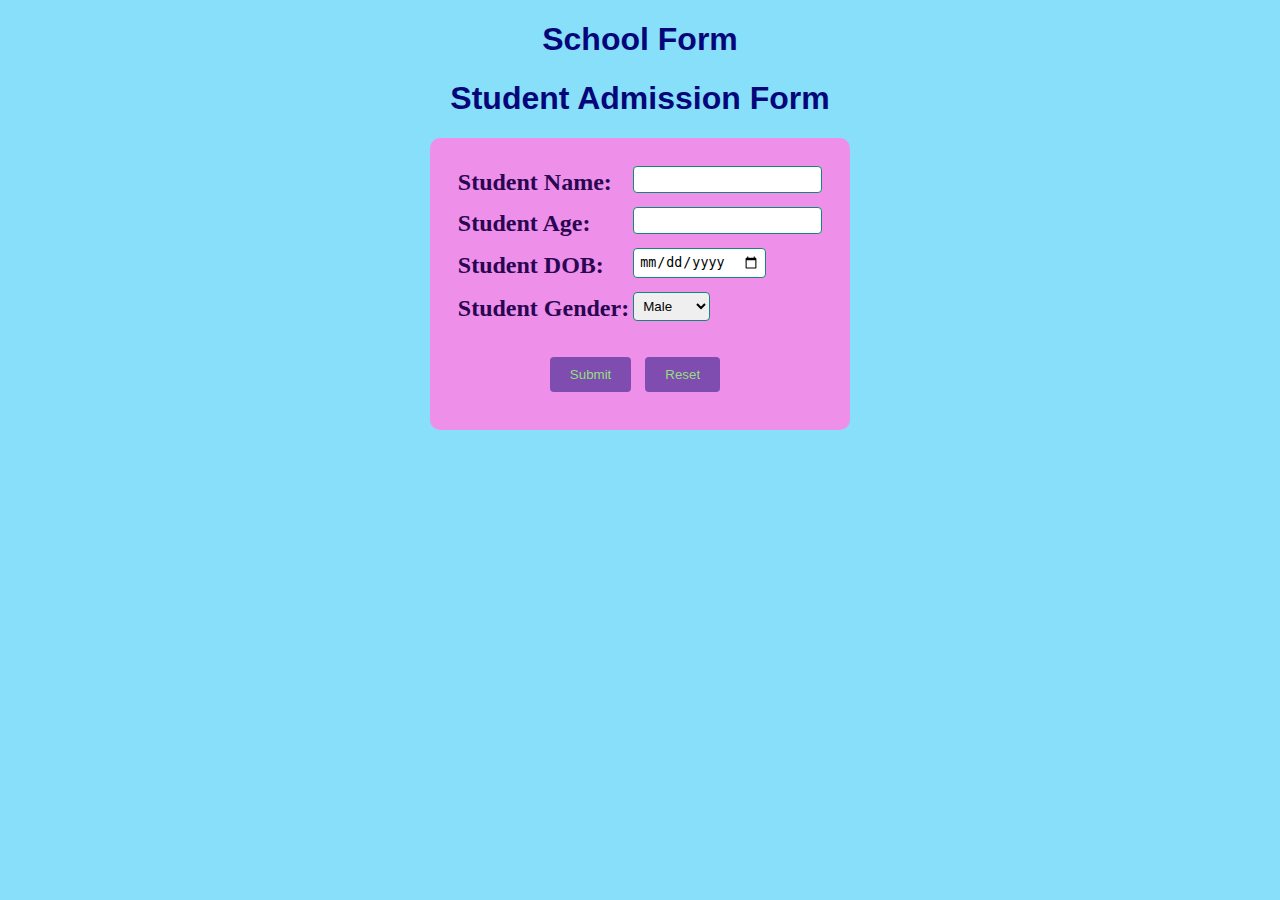
<file: index.html>
<!DOCTYPE html>
<html>
<head>   
<title>Student Admission Form (2025)</title>
<link href="style.css" rel="stylesheet"/>
<script>
    function confirmReset() {
      return confirm("Are you sure you want to reset the form?");
    }
    function confirmSubmit() {
      return confirm("Are you sure you want to submit the form?");
    }
  </script>
</head>

<body>
   <div>
    <h1>School Form</h1>
    <h1>Student Admission Form</h1> 
   </div> 
    <div class="studentForm">
        <form action="#">
            <table class="studentTable">
                <tr>
                    <td>
                        <label for="sname" class="inpLabel">Student Name:</label>
                    </td>
                    <td>
                        <input type="text" id="sname" name="sname" value="">
                    </td>
                </tr>
                <tr>
                    <td>
                        <label for="sage" class="inpLabel">Student Age:</label>
                    </td>
                    <td>
                        <input type="number" id="sage" name="sage" value="">
                    </td>
                </tr>
                <tr>
                    <td>
                        <label for="sdob" class="inpLabel">Student DOB:</label>
                    </td>
                    <td>
                        <input type="date" id="sdob" name="sdob" value="">
                    </td>
                </tr>
                <tr>
                    <td>
                        <label for="sgender" class="inpLabel">Student Gender:</label>
                    </td>
                    <td>
                        <select id="sgender" name="sgender">
                            <option value="male">Male</option>
                            <option value="female">Female</option>
                            <option value="other">Other</option>
                        </select>
                    </td>
                </tr>
                <tr>
                    <td colspan="2">
                        <br />
                    </td>
                </tr>
                <tr>
                    <th colspan="2">
                        <input type="submit" value="Submit" onclick="return confirmSubmit();">
                        <input type="reset" value="Reset" onclick="return confirmReset();">
                    </th>
                </tr>
            </table>
        </form>
    </div>
</body>

</html>
</file>
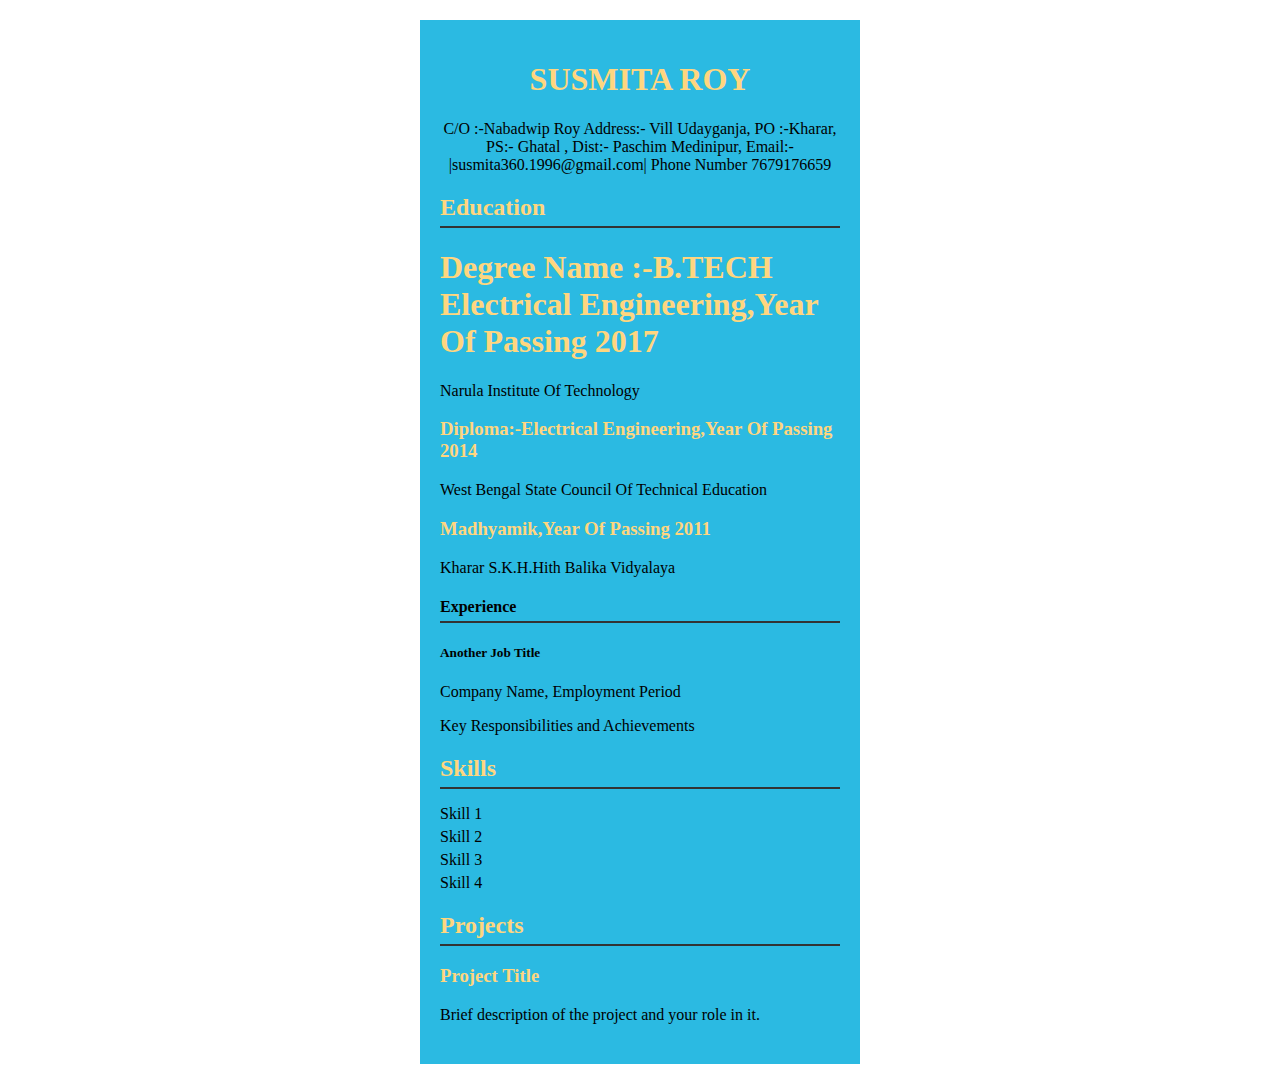
<file: index cv.html>
<!DOCTYPE html>
<html lang="en">
 <head>
<meta charset="Utf-8">
<meta name="viewport" content="width=device-width, initial-scale=1.0">
<title>My CV</title>
<style>
body {
    font-family: Susmita Roy, sana-serif;margin: 10;
    padding: 10;
    background-coloor: rgb(255, 119, 0)
}
.container {
    max-width: 400px;
    margin: 20px auto;
    background-color: rgb(43, 186, 226);
    padding: 20px;
    box-shadow: 10px;
}
h1, h2, h3 {
    color:rgb(255, 214, 127);
}
.header, .section {
    margin-bottom: 20px;
}
.header {
    text-align: center;
}
.section-title {
    border-bottom: 2px solid #333333;
    padding-bottom: 5px;
    margin-bottom: 10px;
}
ul {
    list-style-type: none;
    padding: 0;  
}
li {
    margin-bottom: 5px;
}
.contact-info {
    text-align: center;
}
</style>
 </head> 
 <body>
    <div class="container"> 
     <div class="header">
   <h1>SUSMITA ROY</h1>
   <p class="contact-info"> C/O :-Nabadwip Roy 
    Address:- Vill Udayganja,
    PO :-Kharar, 
    PS:- Ghatal ,
    Dist:- Paschim Medinipur,
    Email:-|susmita360.1996@gmail.com|
    Phone Number 7679176659</p>      
    </div>
    <div class="section">
      <h2 class="section-title">Education</h2>
      <ul>
       <li>
        <h1>Degree Name :-B.TECH Electrical Engineering,Year Of Passing 2017</h1>
        <p>Narula Institute Of Technology</p>
        <h3>Diploma:-Electrical Engineering,Year Of Passing 2014</h3>
        <p>West Bengal State Council Of Technical Education</p>
        <h3>Madhyamik,Year Of Passing 2011</h3>
        <p>Kharar S.K.H.Hith Balika Vidyalaya</p>
       </li> 
      </ul>  
    </div>
    <div class="section">
     <h4 class="section-title">Experience</h4>
     <ul>
    <li>
       <h5>Another Job Title</h5>
       <p>Company Name, Employment Period</p>
       <p>Key Responsibilities and Achievements</p>
    </li>
     </ul>   
    </div>
    <div class="section">
     <h2 class="section-title">Skills</h2> 
     <ul>
     <li>Skill 1</li>
     <li>Skill 2</li>
     <li>Skill 3</li>
     <li>Skill 4</li>   
     </ul>  
    </div>
    <div class="section">
    <h2 class="section-title">Projects</h2>
    <ul>
        <li>
            <h3>Project Title</h3>
            <p>Brief description of the project and your role in it.</p>
        </li>
    </ul>
    </div>
 </body>  
</html>
</file>
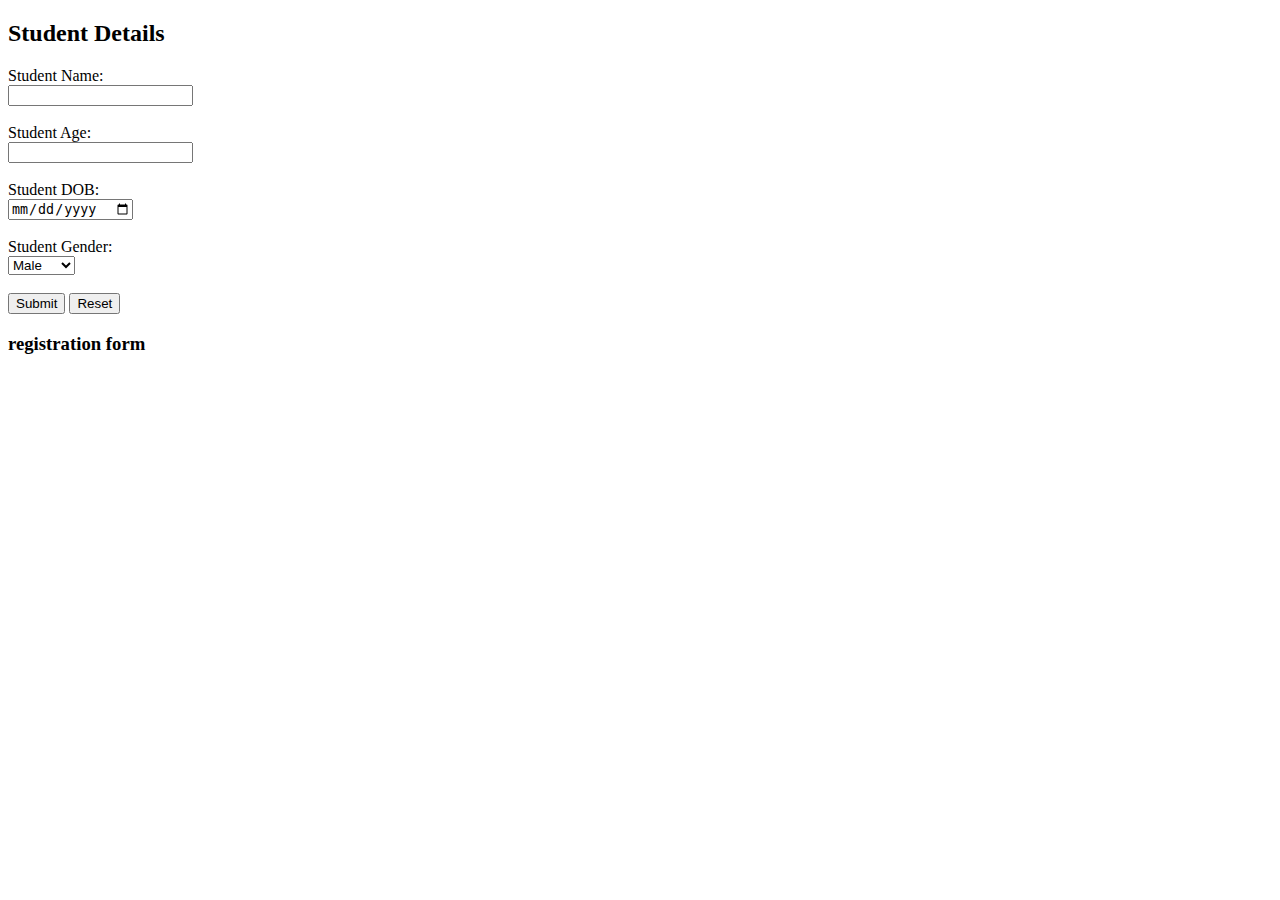
<file: index form.html>
<!DOCTYPE html>
<html>
<body>
<div class="maincontant" id="">
  
  <header class="abc">


    <h2>Student Details </h2>  
  </header>
<div class="studentForm">
  <form action="#">
    <label for="sname">Student Name:</label><br>
    <input type="text" id="sname" name="sname"value=""><br><br>
    <label for="sage">Student Age:</label><br>
    <input type="number" id="sage" name="sage" value=""><br><br>
    <label for="sdob">Student DOB:</label><br>
    <input type="date" id="sdob" name="sdob" value=""><br><br>
    <label for="sgender">Student Gender:</label><br>
    <select id ="text" id="sgender" name="sgender" value=""><br><br>
      <option value="male">Male</option>
      <option value="female">Female</option>
      <option value="other">Other</option>
    </select><br><br>
    <button type="submit" value="Submit">Submit</button>
    <button type="reset" value="Reset">Reset</button>
  </form>

  <h3>registration form</h3></h3>

</div>

</body>
</html>
</file>
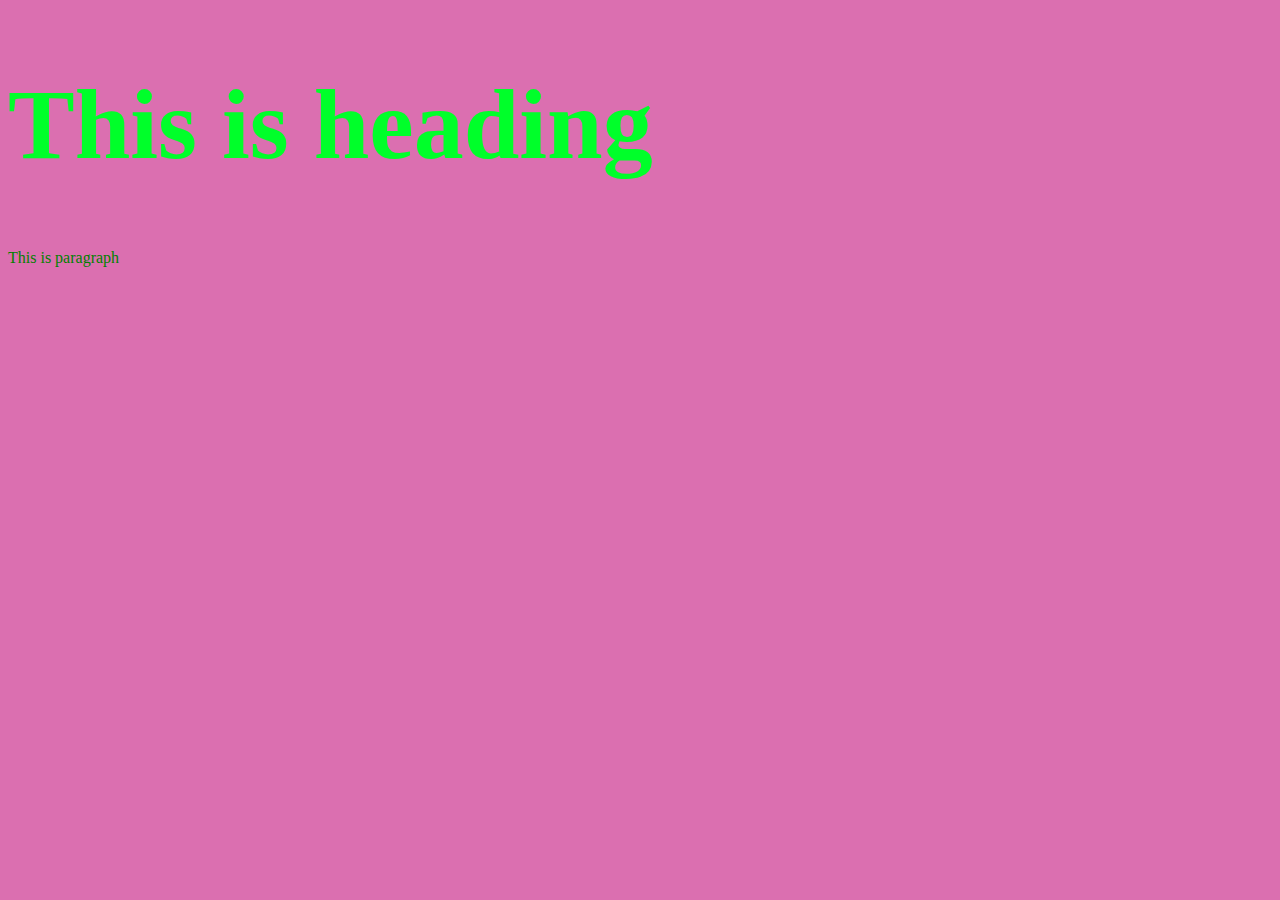
<file: index styel.html>
<!DOCTYPE html>
<html>
<head>
    <style>
     body {background-color: rgb(219, 111, 176);} 
     h1 {color :rgb(0, 255, 42); font-size: 100px;} 
     p {color: green; font-size:font-size: 60px;} 
    </style>   
<body>
<h1>This is heading</h1>
<p>This is paragraph</p>


</body>
</html>
</file>
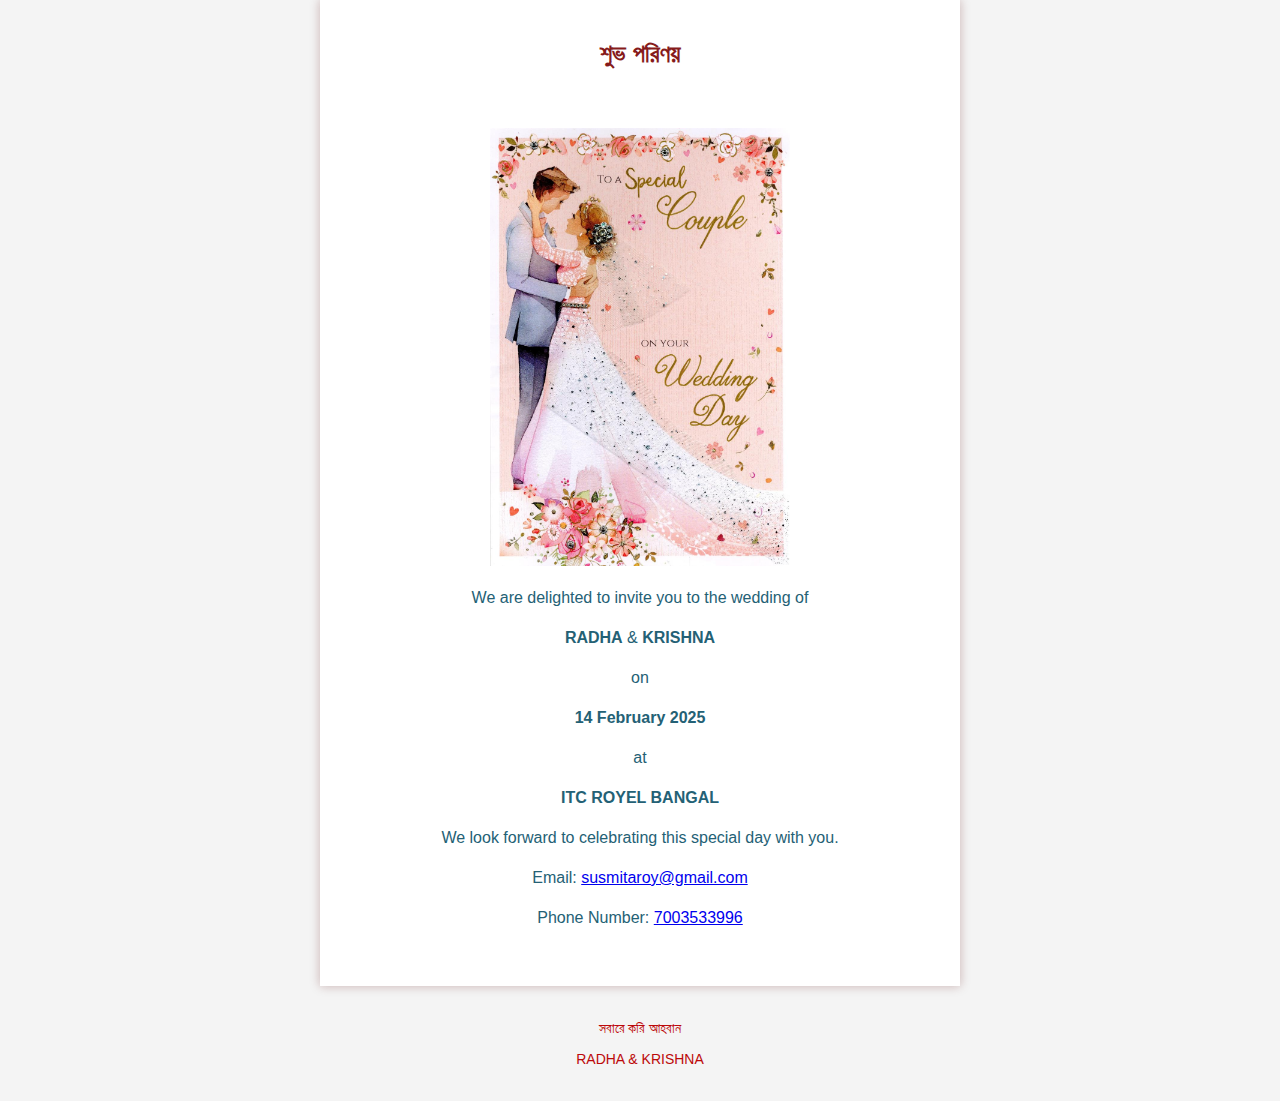
<file: emailtemplate.html/emailtemplate.html>
<!DOCTYPE html>
<html lang="en">
<head>
    <meta charset="UTF-8">
    <meta name="viewport" content="width=device-width, initial-scale=1.0">
    <title>Marriage Invitation</title>
    <style>
        body {
            font-family: Arial, sans-serif;
            background-color: #f4f4f4;
            margin: 0;
            padding: 0;
        }
        .container {
            width: 100%;
            max-width: 600px;
            margin: 0 auto;
            background-color: #fff;
            padding: 20px;
            box-shadow: 0 0 10px rgba(91, 12, 12, 0.283);
        }
        .header {
            text-align: center;
            padding: 20px 0;
        }
        .header h1 {
            margin: 0;
            font-size: 24px;
            color: #861b1b;
        }
        .content {
            padding: 20px;
            text-align: center;
        }
        .content p {
            font-size: 16px;
            color: #246175;
            line-height: 1.5;
        }
        .content img {
            max-width: 100%;
            height: auto;
            width: 300px; /* Set the desired width */
            margin-top: 20px;
        }
        .footer {
            text-align: center;
            padding: 20px 0;
            font-size: 14px;
            color: #bc0909;
        }
        

    </style>
</head>
<body>
    <div class="container">
        <div class="header">
            <h1>শুভ পরিণয়</h1>
        </div>
        <div class="content">
            <img src="weddingimage.jpg" alt="weddingimage.jpg">
            <p>We are delighted to invite you to the wedding of</p>
            <p><strong>RADHA</strong> & <strong>KRISHNA </strong></p>
            <p>on</p>
            <p><strong>14 February 2025</strong></p>
            <p>at</p>
            <p><strong>ITC ROYEL BANGAL</strong></p>
            <p>We look forward to celebrating this special day with you.</p>
            <p>Email: <a href="mailto:susmitaroy@gmail.com">susmitaroy@gmail.com</a></p>
            <p>Phone Number: <a href="phonenumber:7003533996">7003533996</a></p>
        </div>
        </div>
        <div class="footer">
            <p>সবারে করি আহবান</p>
            <p>RADHA & KRISHNA</p>
        </div>
    </div>
</body>
</html>
</file>
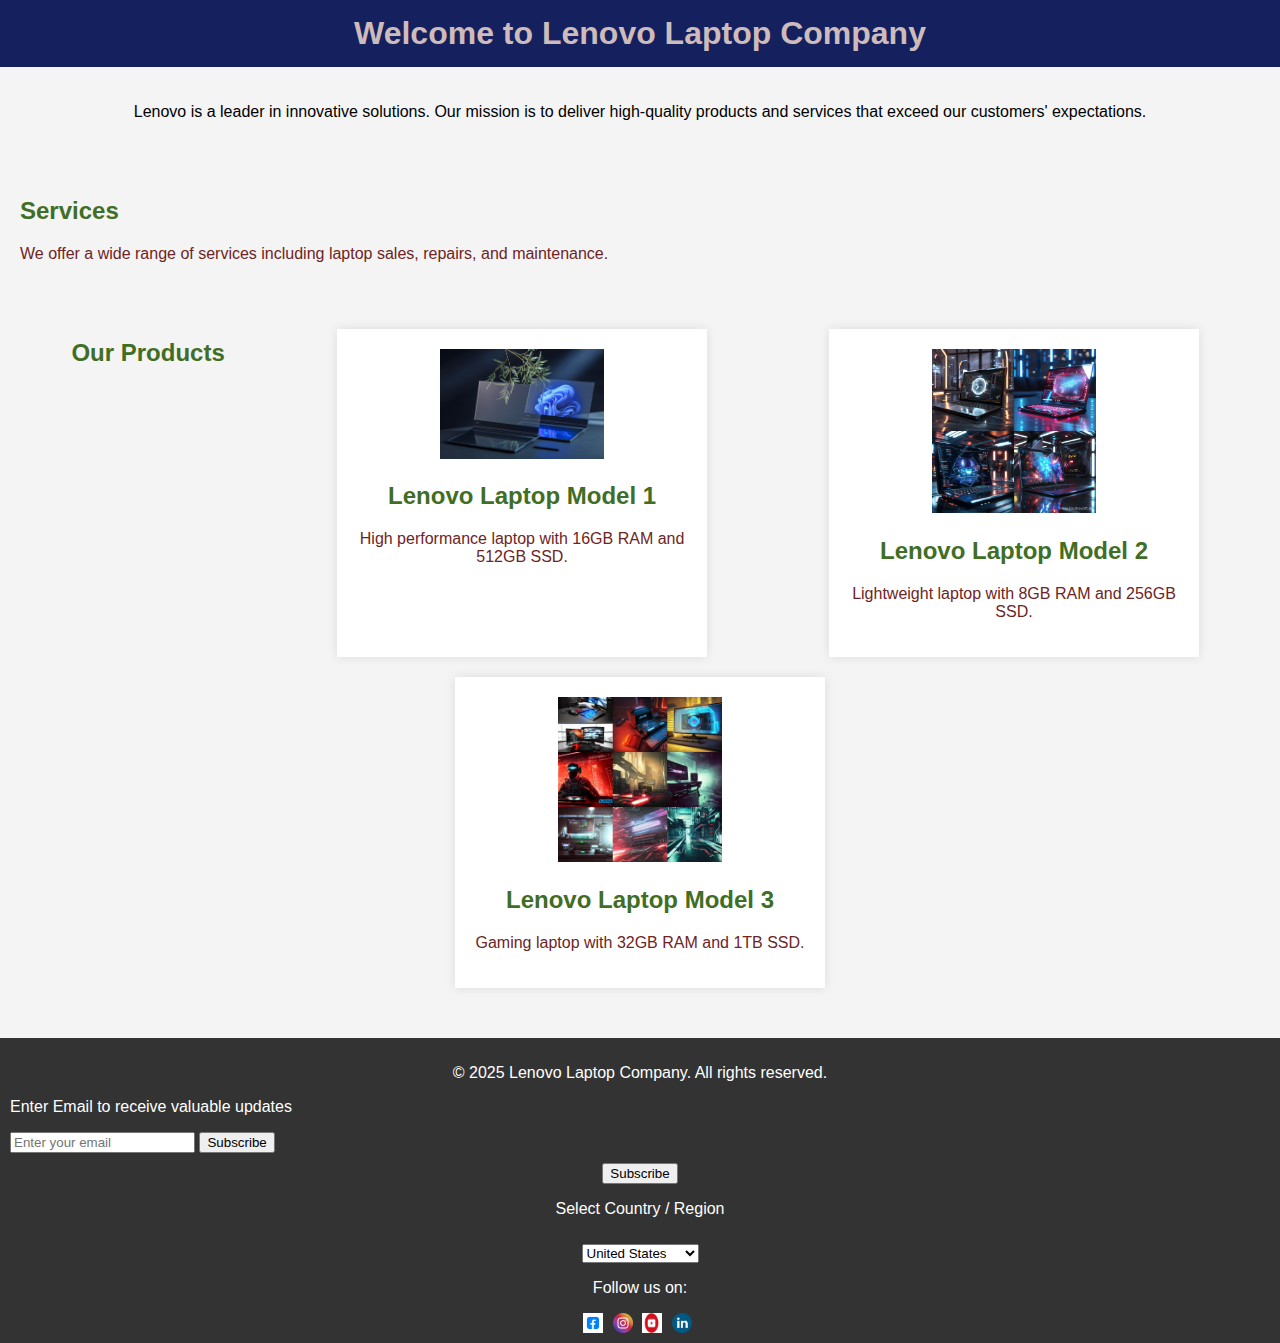
<file: lenovo style.html/laptop.html>
<!DOCTYPE html>
<html lang="en">
<head>
    <meta charset="UTF-8">
    <meta name="viewport" content="width=device-width, initial-scale=1.0">
    <title>Lenovo Laptop Company</title>
    <style>
        body {
            font-family: Arial, sans-serif;
            margin: 0;
            padding: 0;
            background-color: #f4f4f4;
        }
        .header {
            background-color: #14215e;
            color: rgb(206, 187, 187);
            padding: 15px 20px;
            text-align: center;
        }
        .header h1 {
            margin: 0;
        }
        .content {
            padding: 20px;
            text-align: center;
        }
        .services, .products {
            padding: 20px;
        }
        .services h2, .products h2 {
            color: #3f6e24;
        }
        .services p, .products p {
            color: #6e2424;
        }
        .products {
            display: flex;
            flex-wrap: wrap;
            justify-content: space-around;
        }
        .product {
            background-color: white;
            box-shadow: 0 0 10px rgba(0, 0, 0, 0.1);
            margin: 10px;
            padding: 20px;
            width: calc(33% - 40px);
            box-sizing: border-box;
            text-align: center;
        }
        .product img {
            max-width: 50%;
            height: auto;
        }
        .footer {
            background-color: #333;
            color: white;
            text-align: center;
            padding: 10px;
            margin-top: 20px;
        }
        .footer a {
            color: rgb(44, 37, 37);
            margin: 0 10px;
            text-decoration: none;
        }
        .footer select {
            margin-top: 10px;
        }
        .footer img {
            width: 20px;
            height: 20px;
            vertical-align: middle;
            margin-right: 5px;
        }
        .footer .email-section, .footer .email-section {
            margin-bottom: 10px;
            position: left;
            text-align: left;
            left: 10px;
            top: 10px;
        }
    </style>
</head>
<body>
    <div class="header">
        <h1>Welcome to Lenovo Laptop Company</h1>
    </div>
    <div class="content">
        <p>Lenovo is a leader in innovative solutions. Our mission is to deliver high-quality products and services that exceed our customers' expectations.</p>
    </div>
    <div class="services">
        <h2>Services</h2>
        <p>We offer a wide range of services including laptop sales, repairs, and maintenance.</p>
    </div>
    <div class="products">
        <h2>Our Products</h2>
        <div class="product">
            <img src="Laptop1.jpg" alt="Laptop1">
            <h2>Lenovo Laptop Model 1</h2>
            <p>High performance laptop with 16GB RAM and 512GB SSD.</p>
        </div>
        <div class="product">
            <img src="Laptop2.webp" alt="Laptop2">
            <h2>Lenovo Laptop Model 2</h2>
            <p>Lightweight laptop with 8GB RAM and 256GB SSD.</p>
        </div>
        <div class="product">
            <img src="Laptop3.webp" alt="Laptop3">
            <h2>Lenovo Laptop Model 3</h2>
            <p>Gaming laptop with 32GB RAM and 1TB SSD.</p>
        </div>
    </div>
    <div class="footer">
        <p>&copy; 2025 Lenovo Laptop Company. All rights reserved.</p>
        <div class="email-section">
            <p>Enter Email to receive valuable updates</p>
            <input type="email" placeholder="Enter your email">
            <button type="submit">Subscribe</button>
            </div>
        <button type="submit">Subscribe</button>
        <p>Select Country / Region</p>
        <select>
            <option value="us">United States</option>
            <option value="uk">United Kingdom</option>
            <option value="in">India</option>
            <option value="au">Australia</option>
            <!-- Add more options as needed -->
        </select>
        <p>Follow us on:</p>
        <img src="fb.jpeg" alt=fb>
         <img src="ins.png" alt=ins>
         <img src="youtube.jpeg" alt=youtube>
        <img src="li.png" alt=li>
    </div>
</body>
</html>
</file>
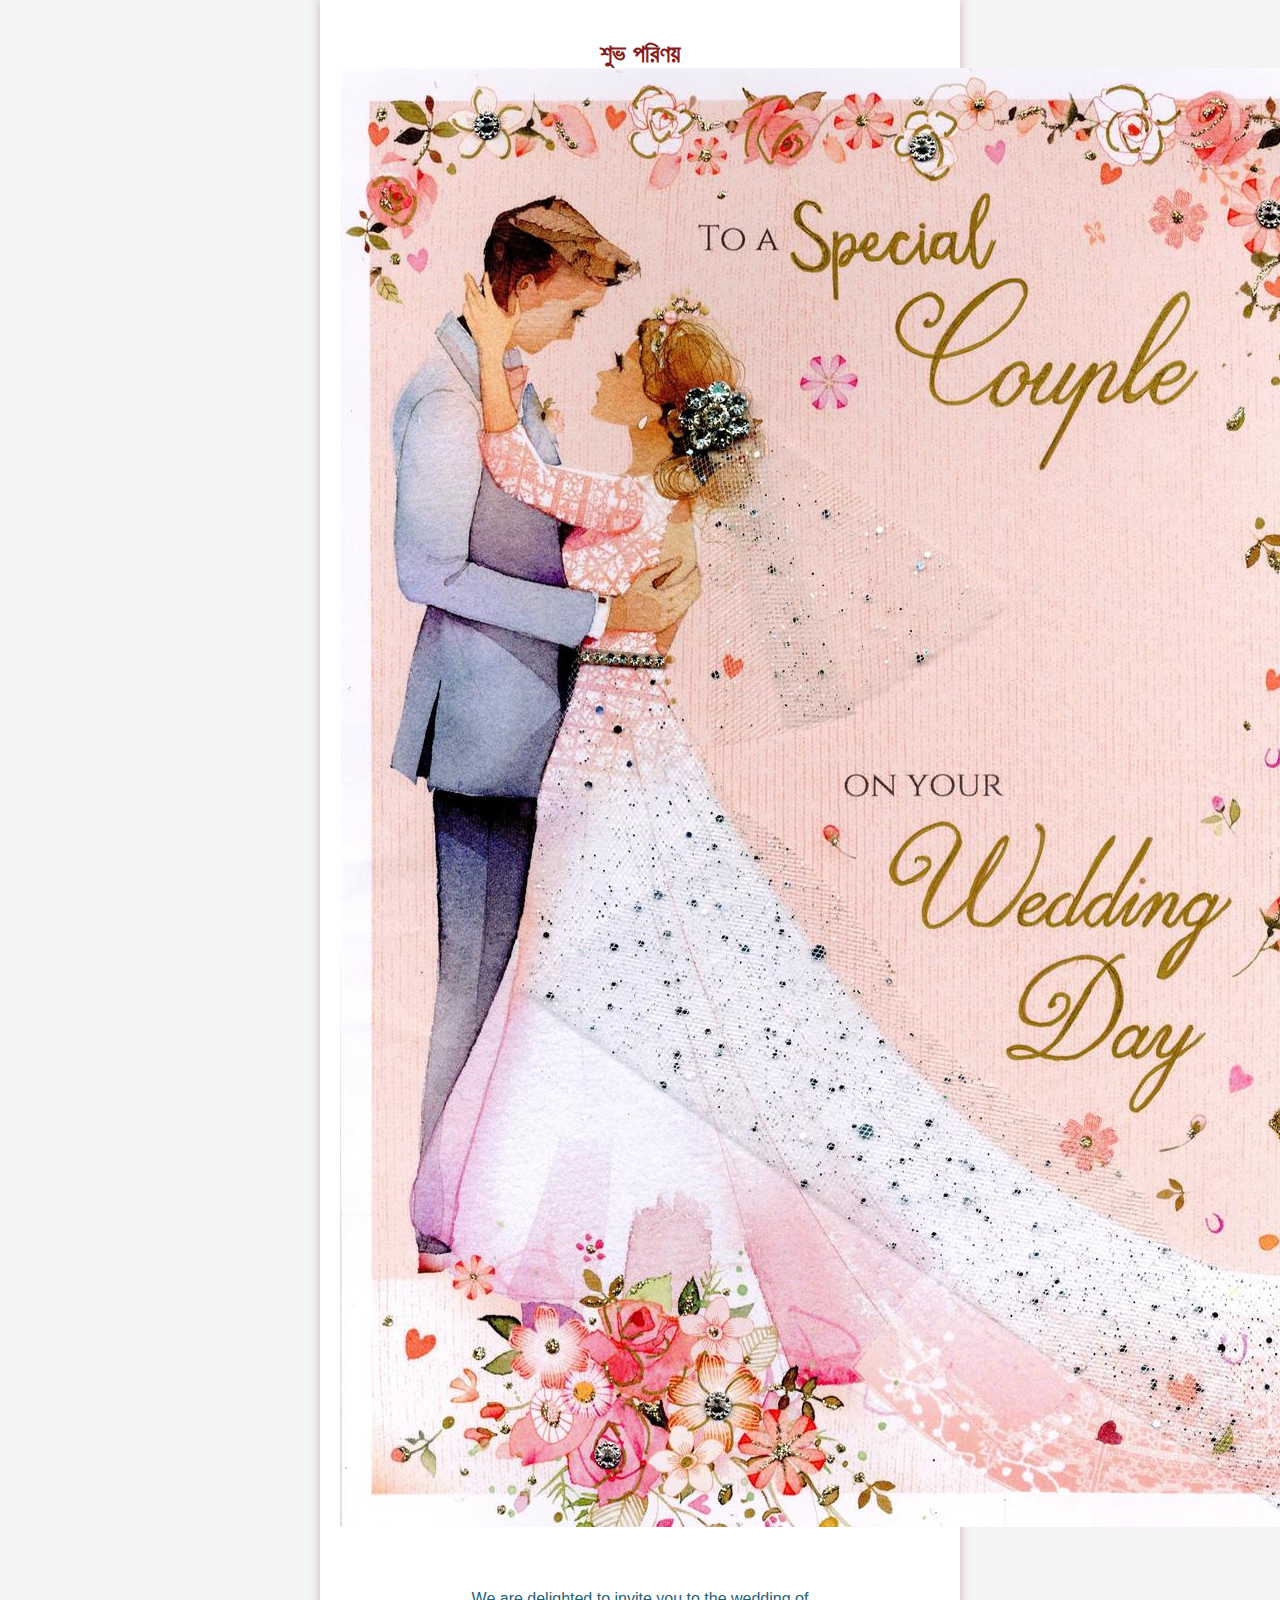
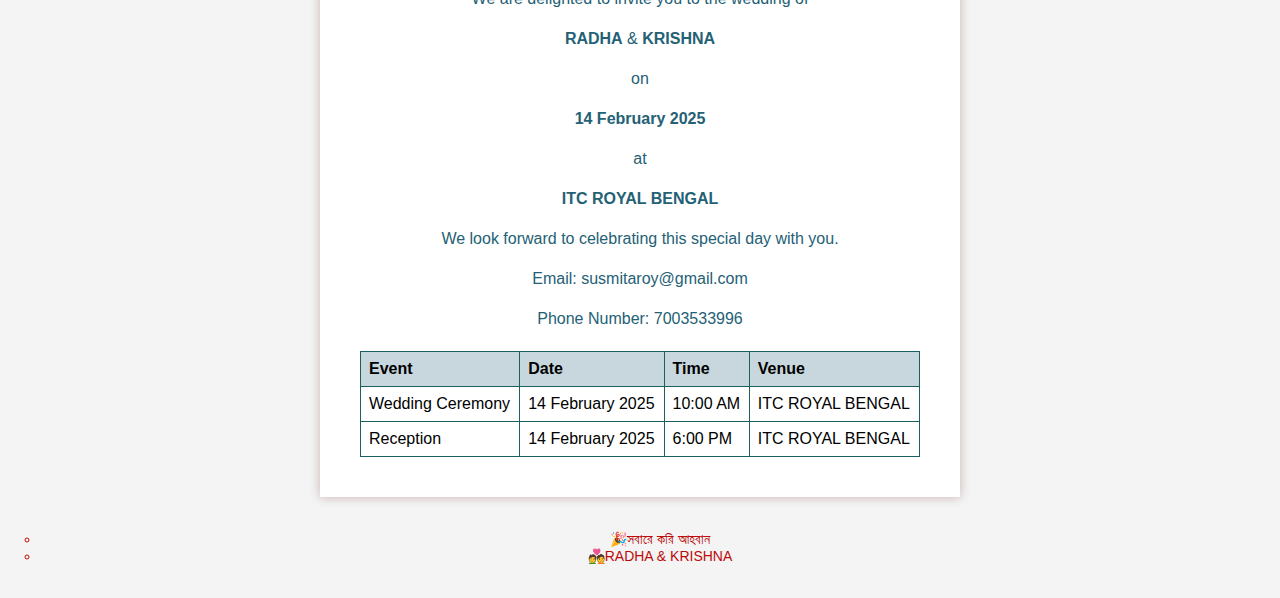
<file: susmita email/emailabcd.html>
<!DOCTYPE html>
<html lang="en">
<head>
    <meta charset="UTF-8">
    <meta name="viewport" content="width=device-width, initial-scale=1.0">
    <title>Marriage Invitation</title>
    <style>
        body {
            font-family: Arial, sans-serif;
            background-color: #f4f4f4;
            margin: 0;
            padding: 0;
        }
        .container {
            width: 100%;
            max-width: 600px;
            margin: 0 auto;
            background-color: #fff;
            padding: 20px;
            box-shadow: 0 0 10px rgba(91, 12, 12, 0.283);
        }
        .header {
            text-align: center;
            padding: 20px 0;
        }
        .header h1 {
            margin: 0;
            font-size: 24px;
            color: #861b1b;
        }
        .content {
            padding: 20px;
            text-align: center;
        }
        .content p {
            font-size: 16px;
            color: #246175;
            line-height: 1.5;
        }

        .content img {
            max-width: 100%; 
            height: auto;
            width: 300px; /* Decreased the width */
            margin-top: 20px;
        }

        .content a {
            color: #246175;
            text-decoration: none;
        }
        .content table {
            width: 100%;
            border-collapse: collapse;
            margin-top: 20px;
        }
        .content table, .content th, .content td {
            border: 1px solid #1b5f5f;
        }
        .content th, .content td {
            padding: 8px;
            text-align: left;
        }
        .content th {
            background-color: #c8d7dd;
        }
        .footer {
            text-align: center;
            padding: 20px 0;
            font-size: 14px;
            color: #bc0909;
        }      
    </style>
</head>
<body> 
    <div class="container">
        <div class="header">
            <h1>শুভ পরিণয়</h1>
            <img src="abcd.jpg" alt="abcd.jpg">
        </div>
        <div class="content"> 
            <p>We are delighted to invite you to the wedding of</p>
            <p><strong>RADHA</strong> & <strong>KRISHNA </strong></p>
            <p>on</p>
            <p><strong>14 February 2025</strong></p>
            <p>at</p>
            <p><strong>ITC ROYAL BENGAL</strong></p>
            <p>We look forward to celebrating this special day with you.</p>
            <p>Email: <a href="mailto:susmitaroy@gmail.com">susmitaroy@gmail.com</a></p>
            <p>Phone Number: <a href="phone number:7003533996">7003533996</a></p>
            <table>
                <tr>
                    <th>Event</th>
                    <th>Date</th>
                    <th>Time</th>
                    <th>Venue</th>
                </tr>
                <tr>
                    <td>Wedding Ceremony</td>
                    <td>14 February 2025</td>
                    <td>10:00 AM</td>
                    <td>ITC ROYAL BENGAL</td>
                </tr>
                <tr>
                    <td>Reception</td>
                    <td>14 February 2025</td>
                    <td>6:00 PM</td>
                    <td>ITC ROYAL BENGAL</td>
                </tr>
            </table>
        </div>
        </div>
        <div class="footer">
            <ul style="list-style-type: circle;">      
                <li>🎉সবারে করি আহবান  </li>
                <li>💑RADHA & KRISHNA </li>
            </ul>
        </div>
    </div>
</body>
</html>
</file>
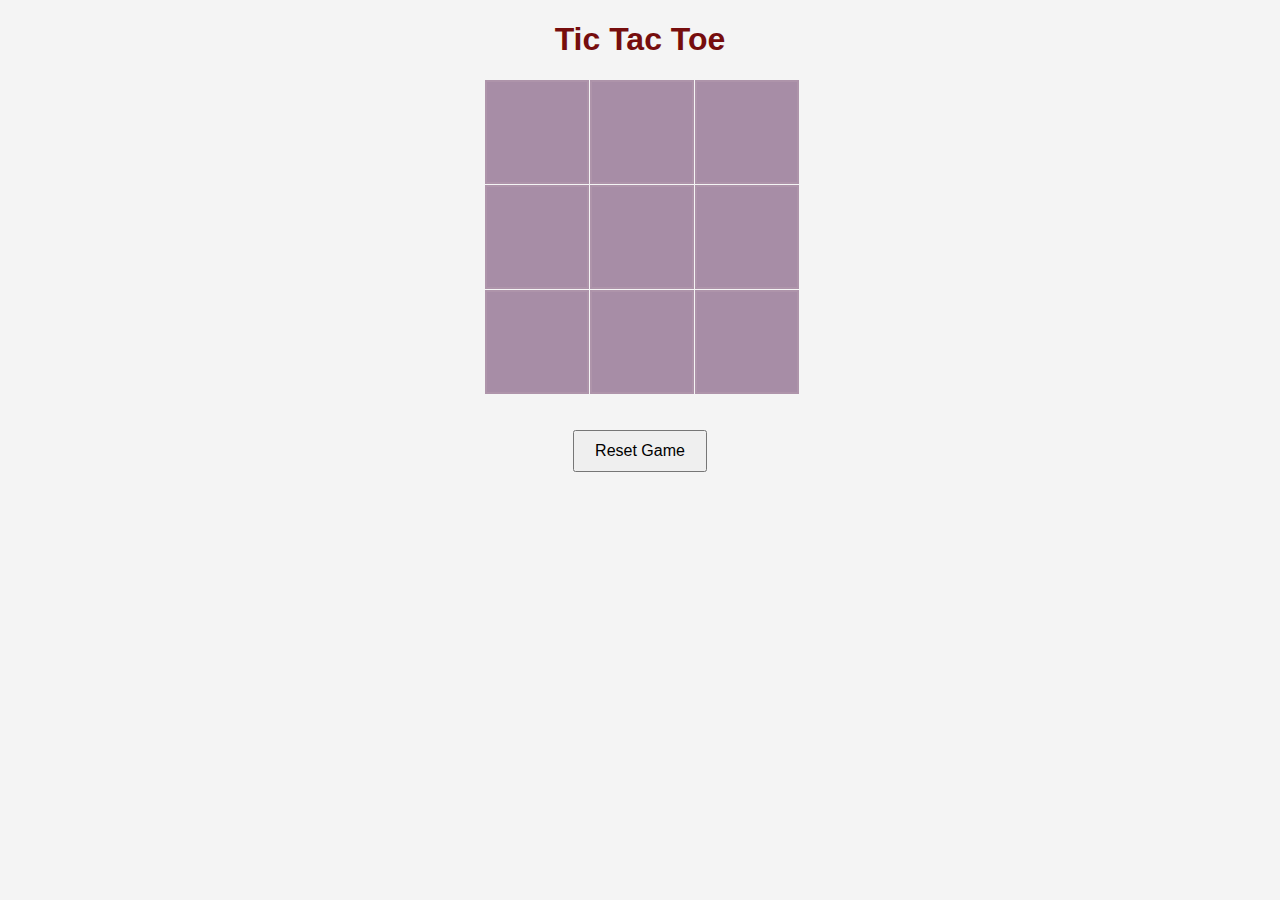
<file: susmita email/tic tac toe .html/tic-tac-toe.html>
<!DOCTYPE html>
<html lang="en">
<head>
    <meta charset="UTF-8">
    <meta name="viewport" content="width=device-width, initial-scale=1.0">
    <title>Tic Tac Toe</title>
    <style>
        body {
            font-family: Arial, sans-serif;
            text-align: center;
            background-color: #f4f4f4;
            margin: 0;
            padding: 0;
        }
        h1 {
            color: #760d0d;
        }
        .board {
            display: grid;
            grid-template-columns: repeat(3, 100px);
            grid-template-rows: repeat(3, 100px);
            gap: 5px;
            justify-content: center;
            margin: 20px auto;
        }
        .cell {
            width: 100px;
            height: 100px;
            background-color: #a78da6;
            border: 2px solid #ae94aa;
            font-size: 36px;
            font-weight: bold;
            display: flex;
            align-items: center;
            justify-content: center;
            cursor: pointer;
        }
        .cell.taken {
            pointer-events: none;
        }
        .winner {
            margin-top: 20px;
            font-size: 24px;
            color: green;
        }
        .reset {
            margin-top: 20px;
            padding: 10px 20px;
            font-size: 16px;
            cursor: pointer;
        }
    </style>
</head>
<body>
    <h1>Tic Tac Toe</h1>
    <div class="board" id="board"></div>
    <div class="winner" id="winner"></div>
    <button class="reset" id="reset">Reset Game</button>

    <script>
        const board = document.getElementById('board');
        const winnerDisplay = document.getElementById('winner');
        const resetButton = document.getElementById('reset');
        let currentPlayer = 'X';
        let gameActive = true;
        let gameState = ['', '', '', '', '', '', '', '', ''];

        const winningConditions = [
            [0, 1, 2],
            [3, 4, 5],
            [6, 7, 8],
            [0, 3, 6],
            [1, 4, 7],
            [2, 5, 8],
            [0, 4, 8],
            [2, 4, 6]
        ];

        function handleCellClick(event) {
            const cell = event.target;
            const cellIndex = Array.from(board.children).indexOf(cell);

            if (gameState[cellIndex] !== '' || !gameActive) {
                return;
            }

            gameState[cellIndex] = currentPlayer;
            cell.textContent = currentPlayer;
            cell.classList.add('taken');

            if (checkWinner()) {
                winnerDisplay.textContent = `Player ${currentPlayer} Wins!`;
                gameActive = false;
                return;
            }

            if (!gameState.includes('')) {
                winnerDisplay.textContent = 'It\'s a Draw!';
                gameActive = false;
                return;
            }

            currentPlayer = currentPlayer === 'X' ? 'O' : 'X';
        }

        function checkWinner() {
            return winningConditions.some(condition => {
                return condition.every(index => gameState[index] === currentPlayer);
            });
        }

        function resetGame() {
            gameState = ['', '', '', '', '', '', '', '', ''];
            currentPlayer = 'X';
            gameActive = true;
            winnerDisplay.textContent = '';
            Array.from(board.children).forEach(cell => {
                cell.textContent = '';
                cell.classList.remove('taken');
            });
        }

        function createBoard() {
            board.innerHTML = '';
            for (let i = 0; i < 9; i++) {
                const cell = document.createElement('div');
                cell.classList.add('cell');
                cell.addEventListener('click', handleCellClick);
                board.appendChild(cell);
            }
        }

        resetButton.addEventListener('click', resetGame);

        createBoard();
    </script>
</body>
</html>
</file>
<file: style.css>
h1 {
    text-align: center;
    color: #040679;
    font-family: 'Broadway', sans-serif;
    font-weight: bold;
}

body {
    margin: 20px;
    background-color: rgb(135, 223, 250);
}

.studentForm {
    background-color: rgb(238, 144, 233);
    padding: 25px;
    border-radius: 10px;
    box-shadow: 5px;
    width: fit-content;
    margin: 0 auto;
}

.studentForm label {
    display: block;
    margin-bottom: 5px;
}

.studentForm .inpLabel {
    font-weight: bold;
    font-size: x-large;
    color: #290552;
}

.studentForm input,
.studentForm select {
    width: auto;
    padding: 5px;
    margin-bottom: 10px;
    border: 1px solid #148878;
    border-radius: 4px;
}

.studentForm input[type="submit"],
.studentForm input[type="reset"] {
    width: auto;
    background-color: #7f4caf;
    color: rgb(147, 223, 128);
    border: none;
    cursor: pointer;
    padding: 10px 20px;
    margin-right: 10px;
}

.studentForm input[type="submit"]:hover,
.studentForm input[type="reset"]:hover {
    background-color: #8f3f64;
}

.studentTable {
    margin: 0 auto;
}

@media screen and (max-width: 1000px){
    body {
        background-color: rgb(0, 255, 136);
    }
}
</file>
